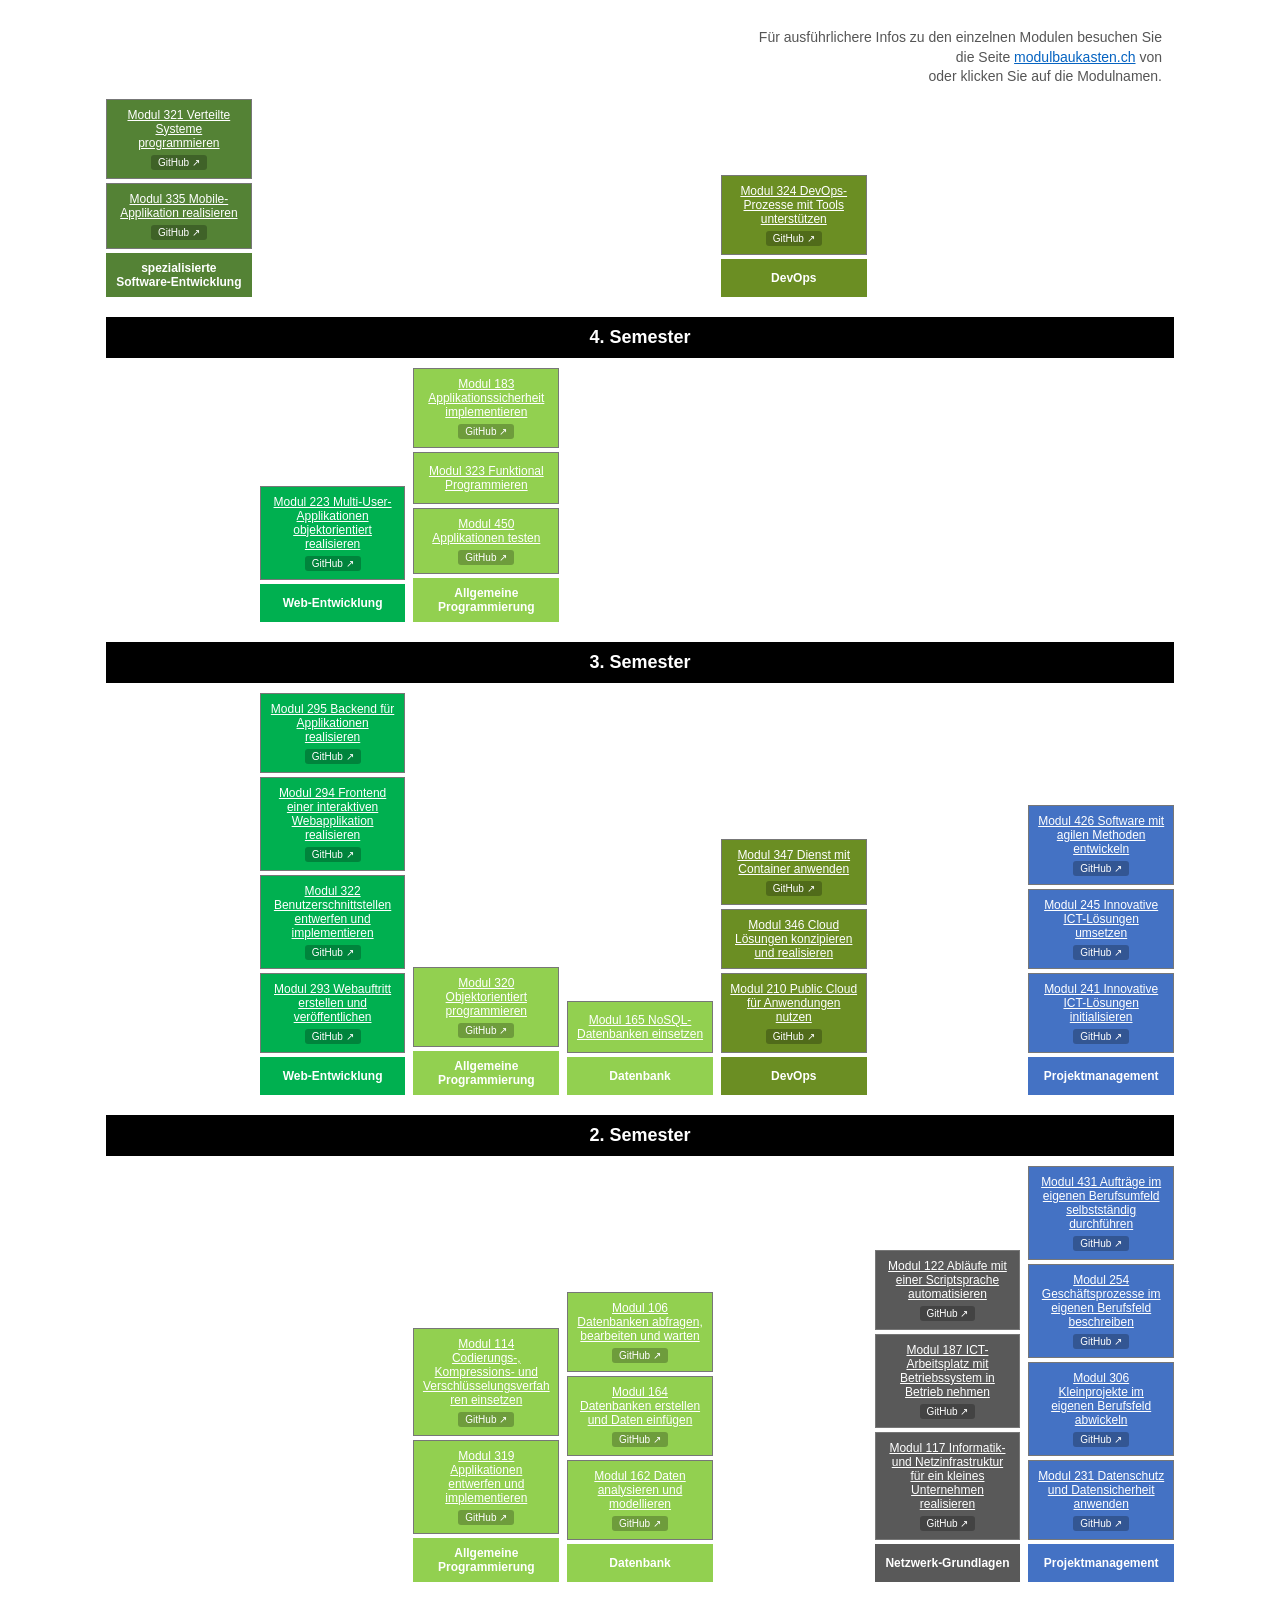
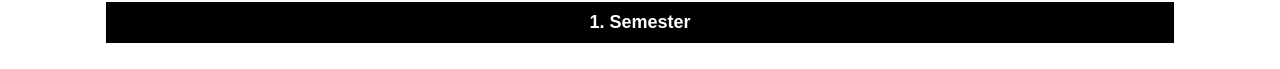
<file: efz.html>
<!DOCTYPE html>
<html lang="de">

<head>
    <meta charset="UTF-8">
    <meta name="viewport" content="width=device-width, initial-scale=1.0">
    <title>Informatiker EFZ - Applikationsentwicklung</title>
    <style>
        :root {
            --max-width: 1100px;
            --text: #333;
            --link: #0563c1;
            --border: #777;
            --bg-dark-grey: #595959;
            /* Netzwerk */
            --bg-devops: #6b8e23;
            /* DevOps als eigene Kategorie */
            --bg-green: #00b050;
            /* Software-Entwicklung */
            --bg-green-light: #92d050;
            /* Datenbanken */
            --bg-blue: #4472c4;
            /* IT-Projektmanagement */
            --bg-web-dev: #00b050;
            --bg-general-prog: #92d050;
            --bg-further-sw: #548235;
        }

        * {
            box-sizing: border-box;
        }

        body {
            font-family: Arial, sans-serif;
            margin: 0;
            color: var(--text);
            background: #fff;
            display: flex;
            justify-content: center;
        }

        .container {
            width: 100%;
            max-width: var(--max-width);
            padding: 16px;
        }

        .info-text {
            padding: 12px;
            font-size: 14px;
            text-align: right;
            line-height: 1.4;
            color: #555;
        }

        .content-row {
            display: flex;
            gap: 8px;
            align-items: flex-end;
            margin-bottom: 12px;
        }

        .column {
            flex: 1;
            display: flex;
            flex-direction: column;
            gap: 4px;
        }

        .box {
            border: 1px solid var(--border);
            padding: 8px;
            text-align: center;
            color: #fff;
            font-size: 12px;
            display: flex;
            align-items: center;
            justify-content: center;
            min-height: 52px;
            word-break: break-word;
        }

        .label-box {
            min-height: 38px;
            font-size: 12px;
            border: none;
            background: transparent;
            color: #fff;
            font-weight: bold;
        }

        .semester-bar {
            background: #000;
            color: #fff;
            text-align: center;
            padding: 10px 0;
            font-size: 18px;
            font-weight: bold;
            margin: 20px 0 10px;
        }

        /* Farbkategorien */
        .bg-green {
            background: var(--bg-green);
        }

        .bg-green-light {
            background: var(--bg-green-light);
        }

        .bg-blue {
            background: var(--bg-blue);
        }

        .bg-grey-network {
            background: var(--bg-dark-grey);
        }

        .bg-devops {
            background: var(--bg-devops);
        }

        .bg-web-dev {
            background: var(--bg-web-dev);
        }

        .bg-general-prog {
            background: var(--bg-general-prog);
        }

        .bg-further-sw {
            background: var(--bg-further-sw);
        }

        a {
            color: var(--link);
            text-decoration: underline;
        }

        .module-box {
            flex-direction: column;
            gap: 5px;
        }

        .module-name {
            color: #fff;
            text-decoration: underline;
            font-size: inherit;
        }

        .module-github {
            font-size: 10px;
            background: rgba(0, 0, 0, 0.25);
            color: #fff;
            padding: 2px 7px;
            border-radius: 3px;
            text-decoration: none;
            white-space: nowrap;
        }

        .module-github:hover {
            background: rgba(0, 0, 0, 0.5);
        }
    </style>
</head>

<body>

    <div class="container">

        <div class="info-text">
            Für ausführlichere Infos zu den einzelnen Modulen besuchen Sie<br>
            die Seite <a href="https://www.modulbaukasten.ch/?d=13d8d40b-6d82-eb11-a812-0022486f6f83"
                target="_blank">modulbaukasten.ch</a> von<br>
            oder klicken Sie auf die Modulnamen.
        </div>

        <div class="content-row">
            <div class="column">
                <div class="box bg-further-sw module-box">
                    <a class="module-name" href="https://www.modulbaukasten.ch/module/321/1/de-DE" target="_blank"
                        rel="noopener">Modul 321 Verteilte Systeme programmieren</a>
                    <a class="module-github" href="https://github.com/KLubina/Modul-321" target="_blank"
                        rel="noopener">GitHub ↗</a>
                </div>
                <div class="box bg-further-sw module-box">
                    <a class="module-name" href="https://www.modulbaukasten.ch/module/335/3/de-DE" target="_blank"
                        rel="noopener">Modul 335 Mobile-Applikation realisieren</a>
                    <a class="module-github" href="https://github.com/KLubina/Modul-335" target="_blank"
                        rel="noopener">GitHub ↗</a>
                </div>
                <div class="box label-box bg-further-sw">spezialisierte Software-Entwicklung</div>
            </div>
            <div class="column">
                <!-- Web-Entwicklung leer -->
            </div>
            <div class="column">
                <!-- Allgemeine Programmierung leer -->
            </div>
            <div class="column"></div>
            <div class="column">
                <div class="box bg-devops module-box">
                    <a class="module-name" href="https://www.modulbaukasten.ch/module/324/1/de-DE" target="_blank"
                        rel="noopener">Modul 324 DevOps-Prozesse mit Tools unterstützen</a>
                    <a class="module-github" href="https://github.com/KLubina/Modul-324" target="_blank"
                        rel="noopener">GitHub ↗</a>
                </div>
                <div class="box label-box bg-devops">DevOps</div>
            </div>
            <div class="column"></div>
            <div class="column"></div>
        </div>
        <div class="semester-bar">4. Semester</div>

        <div class="content-row">
            <div class="column">
                <!-- spezialisierte Software-Entwicklung leer -->
            </div>
            <div class="column">
                <div class="box bg-web-dev module-box">
                    <a class="module-name" href="https://www.modulbaukasten.ch/module/223/3/de-DE" target="_blank"
                        rel="noopener">Modul 223 Multi-User-Applikationen objektorientiert realisieren</a>
                    <a class="module-github" href="https://github.com/KLubina/Modul-223" target="_blank"
                        rel="noopener">GitHub ↗</a>
                </div>
                <div class="box label-box bg-web-dev">Web-Entwicklung</div>
            </div>
            <div class="column">
                <div class="box bg-general-prog module-box">
                    <a class="module-name" href="https://www.modulbaukasten.ch/module/183/3/de-DE" target="_blank"
                        rel="noopener">Modul 183 Applikationssicherheit implementieren</a>
                    <a class="module-github" href="https://github.com/KLubina/Modul-183" target="_blank"
                        rel="noopener">GitHub ↗</a>
                </div>
                <a class="box bg-general-prog" href="https://www.modulbaukasten.ch/module/323/1/de-DE" target="_blank"
                    rel="noopener">Modul 323 Funktional Programmieren</a>
                <div class="box bg-general-prog module-box">
                    <a class="module-name" href="https://www.modulbaukasten.ch/module/450/1/de-DE" target="_blank"
                        rel="noopener">Modul 450 Applikationen testen</a>
                    <a class="module-github" href="https://github.com/KLubina/Modul-450" target="_blank"
                        rel="noopener">GitHub ↗</a>
                </div>
                <div class="box label-box bg-general-prog">Allgemeine Programmierung</div>
            </div>
            <div class="column"></div>
            <div class="column"></div>
            <div class="column"></div>
            <div class="column">
            </div>
        </div>
        <div class="semester-bar">3. Semester</div>

        <div class="content-row">
            <div class="column">
                <!-- spezialisierte Software-Entwicklung leer -->
            </div>
            <div class="column">
                <div class="box bg-web-dev module-box">
                    <a class="module-name" href="https://www.modulbaukasten.ch/module/295/1/de-DE" target="_blank"
                        rel="noopener">Modul 295 Backend für Applikationen realisieren</a>
                    <a class="module-github" href="https://github.com/KLubina/Modul-294-und-295" target="_blank"
                        rel="noopener">GitHub ↗</a>
                </div>
                <div class="box bg-web-dev module-box">
                    <a class="module-name" href="https://www.modulbaukasten.ch/module/294/1/de-DE" target="_blank"
                        rel="noopener">Modul 294 Frontend einer interaktiven Webapplikation realisieren</a>
                    <a class="module-github" href="https://github.com/KLubina/Modul-294-und-295" target="_blank"
                        rel="noopener">GitHub ↗</a>
                </div>
                <div class="box bg-web-dev module-box">
                    <a class="module-name" href="https://www.modulbaukasten.ch/module/322/1/de-DE" target="_blank"
                        rel="noopener">Modul 322 Benutzerschnittstellen entwerfen und implementieren</a>
                    <a class="module-github" href="https://github.com/KLubina/Modul-322" target="_blank"
                        rel="noopener">GitHub ↗</a>
                </div>
                <div class="box bg-web-dev module-box">
                    <a class="module-name" href="https://www.modulbaukasten.ch/module/293/1/de-DE" target="_blank"
                        rel="noopener">Modul 293 Webauftritt erstellen und veröffentlichen</a>
                    <a class="module-github" href="https://github.com/KLubina/Modul-293" target="_blank"
                        rel="noopener">GitHub ↗</a>
                </div>
                <div class="box label-box bg-web-dev">Web-Entwicklung</div>
            </div>
            <div class="column">
                <div class="box bg-general-prog module-box">
                    <a class="module-name" href="https://www.modulbaukasten.ch/module/320/1/de-DE" target="_blank"
                        rel="noopener">Modul 320 Objektorientiert programmieren</a>
                    <a class="module-github" href="https://github.com/KLubina/Modul-320" target="_blank"
                        rel="noopener">GitHub ↗</a>
                </div>
                <div class="box label-box bg-general-prog">Allgemeine Programmierung</div>
            </div>
            <div class="column">
                <a class="box bg-green-light" href="https://www.modulbaukasten.ch/module/165/1/de-DE" target="_blank"
                    rel="noopener">Modul 165 NoSQL-Datenbanken einsetzen</a>
                <div class="box label-box bg-green-light">Datenbank</div>
            </div>
            <div class="column">
                <div class="box bg-devops module-box">
                    <a class="module-name" href="https://www.modulbaukasten.ch/module/347/1/de-DE" target="_blank"
                        rel="noopener">Modul 347 Dienst mit Container anwenden</a>
                    <a class="module-github" href="https://github.com/KLubina/Modul-347" target="_blank"
                        rel="noopener">GitHub ↗</a>
                </div>
                <a class="box bg-devops" href="https://www.modulbaukasten.ch/module/346/1/de-DE" target="_blank"
                    rel="noopener">Modul 346 Cloud Lösungen konzipieren und realisieren</a>
                <div class="box bg-devops module-box">
                    <a class="module-name" href="https://www.modulbaukasten.ch/module/210/1/de-DE" target="_blank"
                        rel="noopener">Modul 210 Public Cloud für Anwendungen nutzen</a>
                    <a class="module-github" href="https://github.com/KLubina/Modul-210" target="_blank"
                        rel="noopener">GitHub ↗</a>
                </div>
                <div class="box label-box bg-devops">DevOps</div>
            </div>
            <div class="column"></div>
            <div class="column">
                <div class="box bg-blue module-box">
                    <a class="module-name" href="https://www.modulbaukasten.ch/module/426/1/de-DE" target="_blank"
                        rel="noopener">Modul 426 Software mit agilen Methoden entwickeln</a>
                    <a class="module-github" href="https://github.com/KLubina/Modul-426" target="_blank"
                        rel="noopener">GitHub ↗</a>
                </div>
                <div class="box bg-blue module-box">
                    <a class="module-name" href="https://www.modulbaukasten.ch/module/245/1/de-DE" target="_blank"
                        rel="noopener">Modul 245 Innovative ICT-Lösungen umsetzen</a>
                    <a class="module-github" href="https://github.com/KLubina/Modul-241-und-245" target="_blank"
                        rel="noopener">GitHub ↗</a>
                </div>
                <div class="box bg-blue module-box">
                    <a class="module-name" href="https://www.modulbaukasten.ch/module/241/1/de-DE" target="_blank"
                        rel="noopener">Modul 241 Innovative ICT-Lösungen initialisieren</a>
                    <a class="module-github" href="https://github.com/KLubina/Modul-241-und-245" target="_blank"
                        rel="noopener">GitHub ↗</a>
                </div>
                <div class="box label-box bg-blue">Projektmanagement</div>
            </div>
        </div>
        <div class="semester-bar">2. Semester</div>

        <div class="content-row">
            <div class="column">
                <!-- spezialisierte Software-Entwicklung leer -->
            </div>
            <div class="column">
                <!-- Web-Entwicklung leer -->
            </div>
            <div class="column">
                <div class="box bg-general-prog module-box">
                    <a class="module-name" href="https://www.modulbaukasten.ch/module/114/4/de-DE" target="_blank"
                        rel="noopener">Modul 114 Codierungs-, Kompressions- und Verschlüsselungsverfahren einsetzen</a>
                    <a class="module-github" href="https://github.com/KLubina/Modul-114" target="_blank"
                        rel="noopener">GitHub ↗</a>
                </div>
                <div class="box bg-general-prog module-box">
                    <a class="module-name" href="https://www.modulbaukasten.ch/module/319/1/de-DE" target="_blank"
                        rel="noopener">Modul 319 Applikationen entwerfen und implementieren</a>
                    <a class="module-github" href="https://github.com/KLubina/Modul-319" target="_blank"
                        rel="noopener">GitHub ↗</a>
                </div>
                <div class="box label-box bg-general-prog">Allgemeine Programmierung</div>
            </div>
            <div class="column">
                <div class="box bg-green-light module-box">
                    <a class="module-name" href="https://www.modulbaukasten.ch/module/106/1/de-DE" target="_blank"
                        rel="noopener">Modul 106 Datenbanken abfragen, bearbeiten und warten</a>
                    <a class="module-github" href="https://github.com/KLubina/Modul-106" target="_blank"
                        rel="noopener">GitHub ↗</a>
                </div>
                <div class="box bg-green-light module-box">
                    <a class="module-name" href="https://www.modulbaukasten.ch/module/164/1/de-DE" target="_blank"
                        rel="noopener">Modul 164 Datenbanken erstellen und Daten einfügen</a>
                    <a class="module-github" href="https://github.com/KLubina/Modul-164" target="_blank"
                        rel="noopener">GitHub ↗</a>
                </div>
                <div class="box bg-green-light module-box">
                    <a class="module-name" href="https://www.modulbaukasten.ch/module/162/1/de-DE" target="_blank"
                        rel="noopener">Modul 162 Daten analysieren und modellieren</a>
                    <a class="module-github" href="https://github.com/KLubina/Modul-162" target="_blank"
                        rel="noopener">GitHub ↗</a>
                </div>
                <div class="box label-box bg-green-light">Datenbank</div>
            </div>
            <div class="column"></div>
            <div class="column">
                <div class="box bg-grey-network module-box">
                    <a class="module-name" href="https://www.modulbaukasten.ch/module/122/3/de-DE" target="_blank"
                        rel="noopener">Modul 122 Abläufe mit einer Scriptsprache automatisieren</a>
                    <a class="module-github" href="https://github.com/KLubina/Modul-122" target="_blank"
                        rel="noopener">GitHub ↗</a>
                </div>
                <div class="box bg-grey-network module-box">
                    <a class="module-name" href="https://www.modulbaukasten.ch/module/187/1/de-DE" target="_blank"
                        rel="noopener">Modul 187 ICT-Arbeitsplatz mit Betriebssystem in Betrieb nehmen</a>
                    <a class="module-github" href="https://github.com/KLubina/Modul-187" target="_blank"
                        rel="noopener">GitHub ↗</a>
                </div>
                <div class="box bg-grey-network module-box">
                    <a class="module-name" href="https://www.modulbaukasten.ch/module/117/5/de-DE" target="_blank"
                        rel="noopener">Modul 117 Informatik- und Netzinfrastruktur für ein kleines Unternehmen
                        realisieren</a>
                    <a class="module-github" href="https://github.com/KLubina/Modul-117" target="_blank"
                        rel="noopener">GitHub ↗</a>
                </div>
                <div class="box label-box bg-grey-network">Netzwerk-Grundlagen</div>
            </div>
            <div class="column">
                <div class="box bg-blue module-box">
                    <a class="module-name" href="https://www.modulbaukasten.ch/module/431/3/de-DE" target="_blank"
                        rel="noopener">Modul 431 Aufträge im eigenen Berufsumfeld selbstständig durchführen</a>
                    <a class="module-github" href="https://github.com/KLubina/Modul-431" target="_blank"
                        rel="noopener">GitHub ↗</a>
                </div>
                <div class="box bg-blue module-box">
                    <a class="module-name" href="https://www.modulbaukasten.ch/module/254/3/de-DE" target="_blank"
                        rel="noopener">Modul 254 Geschäftsprozesse im eigenen Berufsfeld beschreiben</a>
                    <a class="module-github" href="https://github.com/KLubina/Modul-254" target="_blank"
                        rel="noopener">GitHub ↗</a>
                </div>
                <div class="box bg-blue module-box">
                    <a class="module-name" href="https://www.modulbaukasten.ch/module/306/4/de-DE" target="_blank"
                        rel="noopener">Modul 306 Kleinprojekte im eigenen Berufsfeld abwickeln</a>
                    <a class="module-github" href="https://github.com/KLubina/Modul-306" target="_blank"
                        rel="noopener">GitHub ↗</a>
                </div>
                <div class="box bg-blue module-box">
                    <a class="module-name" href="https://www.modulbaukasten.ch/module/231/1/de-DE" target="_blank"
                        rel="noopener">Modul 231 Datenschutz und Datensicherheit anwenden</a>
                    <a class="module-github" href="https://github.com/KLubina/Modul-231" target="_blank"
                        rel="noopener">GitHub ↗</a>
                </div>
                <div class="box label-box bg-blue">Projektmanagement</div>
            </div>
        </div>
        <div class="semester-bar">1. Semester</div>

    </div>

</body>


</html>
</file>
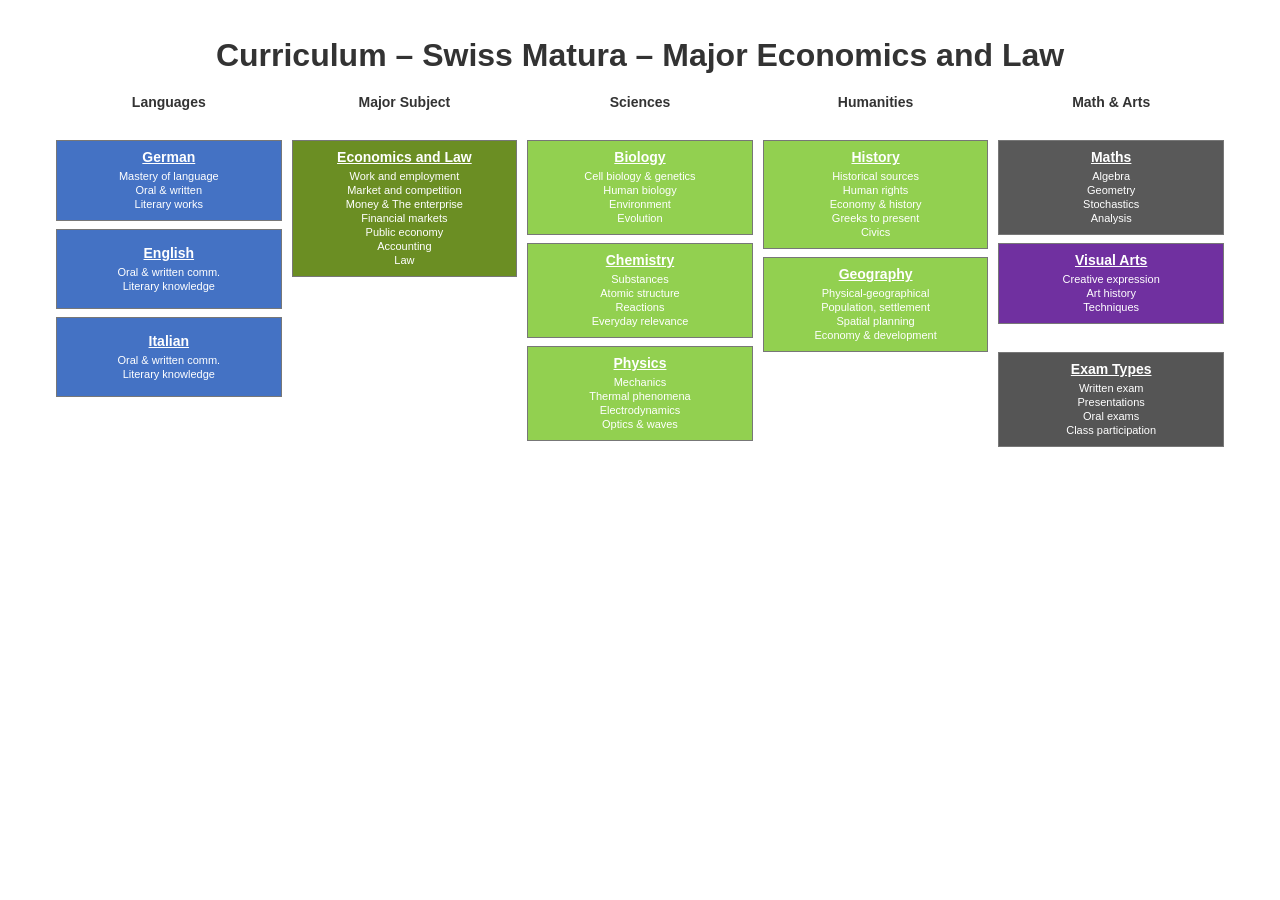
<file: matura.html>
<!DOCTYPE html>
<html lang="en">

<head>
    <meta charset="UTF-8">
    <meta name="viewport" content="width=device-width, initial-scale=1.0">
    <title>Swiss Matura – Major Economics and Law</title>
    <style>
        :root {
            --max-width: 1200px;
            --text: #333;
            --link: #0563c1;
            --border: #777;

            /* Categories */
            --bg-languages: #4472c4;
            /* Blue */
            --bg-sciences: #70ad47;
            /* Green */
            --bg-math: #595959;
            /* Dark Grey */
            --bg-humanities: #ed7d31;
            /* Orange-ish (New for variety) or reuse */
            --bg-major: #ffc000;
            /* Gold/Yellow for Major */
            --bg-arts: #a5a5a5;
            /* Grey */

            /* Reusing EFZ palette if preferred for consistency, but Matura subjects are different */
            /* Let's stick to the EFZ palette to look "so gleich wie möglich" */
            --bg-blue: #4472c4;
            --bg-green-light: #92d050;
            --bg-dark-grey: #595959;
            --bg-devops: #6b8e23;
            --bg-general-prog: #92d050;
        }

        * {
            box-sizing: border-box;
        }

        body {
            font-family: Arial, sans-serif;
            margin: 0;
            color: var(--text);
            background: #fff;
            display: flex;
            justify-content: center;
        }

        .container {
            width: 100%;
            max-width: var(--max-width);
            padding: 16px;
        }

        .header-title {
            text-align: center;
            margin-bottom: 20px;
        }

        .content-row {
            display: flex;
            gap: 10px;
            margin-bottom: 12px;
            align-items: flex-start;
        }

        .column {
            flex: 1;
            display: flex;
            flex-direction: column;
            gap: 8px;
        }

        .box {
            border: 1px solid var(--border);
            padding: 8px;
            text-align: center;
            color: #fff;
            font-size: 13px;
            display: flex;
            flex-direction: column;
            align-items: center;
            justify-content: center;
            min-height: 80px;
            word-break: break-word;
        }

        .box h3 {
            margin: 0 0 5px 0;
            font-size: 14px;
            text-decoration: underline;
        }

        .box ul {
            margin: 0;
            padding: 0;
            list-style: none;
            font-size: 11px;
        }

        .box ul li {
            margin-bottom: 2px;
        }

        .label-box {
            min-height: 38px;
            font-size: 14px;
            border: none;
            background: transparent;
            color: #333;
            /* Text color for label outside box */
            font-weight: bold;
            text-align: center;
        }

        /* Colors mapped to EFZ style */
        .bg-languages {
            background: var(--bg-blue);
        }

        .bg-sciences {
            background: var(--bg-green-light);
        }

        .bg-math {
            background: var(--bg-dark-grey);
        }

        .bg-major {
            background: var(--bg-devops);
        }

        /* Olive */
        .bg-humanities {
            background: var(--bg-general-prog);
        }

        /* Light Green */
        .bg-arts {
            background: #7030a0;
        }

        /* Purple for Arts - custom */
    </style>
</head>

<body>

    <div class="container">
        <h1 class="header-title">Curriculum – Swiss Matura – Major Economics and Law</h1>

        <div class="content-row">
            <!-- Column 1: Languages -->
            <div class="column">
                <div class="label-box">Languages</div>
                <div class="box bg-languages">
                    <h3>German</h3>
                    <ul>
                        <li>Mastery of language</li>
                        <li>Oral & written</li>
                        <li>Literary works</li>
                    </ul>
                </div>
                <div class="box bg-languages">
                    <h3>English</h3>
                    <ul>
                        <li>Oral & written comm.</li>
                        <li>Literary knowledge</li>
                    </ul>
                </div>
                <div class="box bg-languages">
                    <h3>Italian</h3>
                    <ul>
                        <li>Oral & written comm.</li>
                        <li>Literary knowledge</li>
                    </ul>
                </div>
            </div>

            <!-- Column 2: Major -->
            <div class="column">
                <div class="label-box">Major Subject</div>
                <div class="box bg-major" style="flex-grow: 1;">
                    <h3>Economics and Law</h3>
                    <ul>
                        <li>Work and employment</li>
                        <li>Market and competition</li>
                        <li>Money & The enterprise</li>
                        <li>Financial markets</li>
                        <li>Public economy</li>
                        <li>Accounting</li>
                        <li>Law</li>
                    </ul>
                </div>
            </div>

            <!-- Column 3: Sciences -->
            <div class="column">
                <div class="label-box">Sciences</div>
                <div class="box bg-sciences">
                    <h3>Biology</h3>
                    <ul>
                        <li>Cell biology & genetics</li>
                        <li>Human biology</li>
                        <li>Environment</li>
                        <li>Evolution</li>
                    </ul>
                </div>
                <div class="box bg-sciences">
                    <h3>Chemistry</h3>
                    <ul>
                        <li>Substances</li>
                        <li>Atomic structure</li>
                        <li>Reactions</li>
                        <li>Everyday relevance</li>
                    </ul>
                </div>
                <div class="box bg-sciences">
                    <h3>Physics</h3>
                    <ul>
                        <li>Mechanics</li>
                        <li>Thermal phenomena</li>
                        <li>Electrodynamics</li>
                        <li>Optics & waves</li>
                    </ul>
                </div>
            </div>

            <!-- Column 4: Humanities -->
            <div class="column">
                <div class="label-box">Humanities</div>
                <div class="box bg-humanities">
                    <h3>History</h3>
                    <ul>
                        <li>Historical sources</li>
                        <li>Human rights</li>
                        <li>Economy & history</li>
                        <li>Greeks to present</li>
                        <li>Civics</li>
                    </ul>
                </div>
                <div class="box bg-humanities">
                    <h3>Geography</h3>
                    <ul>
                        <li>Physical-geographical</li>
                        <li>Population, settlement</li>
                        <li>Spatial planning</li>
                        <li>Economy & development</li>
                    </ul>
                </div>
            </div>

            <!-- Column 5: Math & Arts -->
            <div class="column">
                <div class="label-box">Math & Arts</div>
                <div class="box bg-math">
                    <h3>Maths</h3>
                    <ul>
                        <li>Algebra</li>
                        <li>Geometry</li>
                        <li>Stochastics</li>
                        <li>Analysis</li>
                    </ul>
                </div>
                <div class="box bg-arts">
                    <h3>Visual Arts</h3>
                    <ul>
                        <li>Creative expression</li>
                        <li>Art history</li>
                        <li>Techniques</li>
                    </ul>
                </div>
                <div class="box bg-major" style="background:#555; margin-top: 20px;">
                    <h3>Exam Types</h3>
                    <ul>
                        <li>Written exam</li>
                        <li>Presentations</li>
                        <li>Oral exams</li>
                        <li>Class participation</li>
                    </ul>
                </div>
            </div>
        </div>
    </div>

</body>

</html>
</file>
